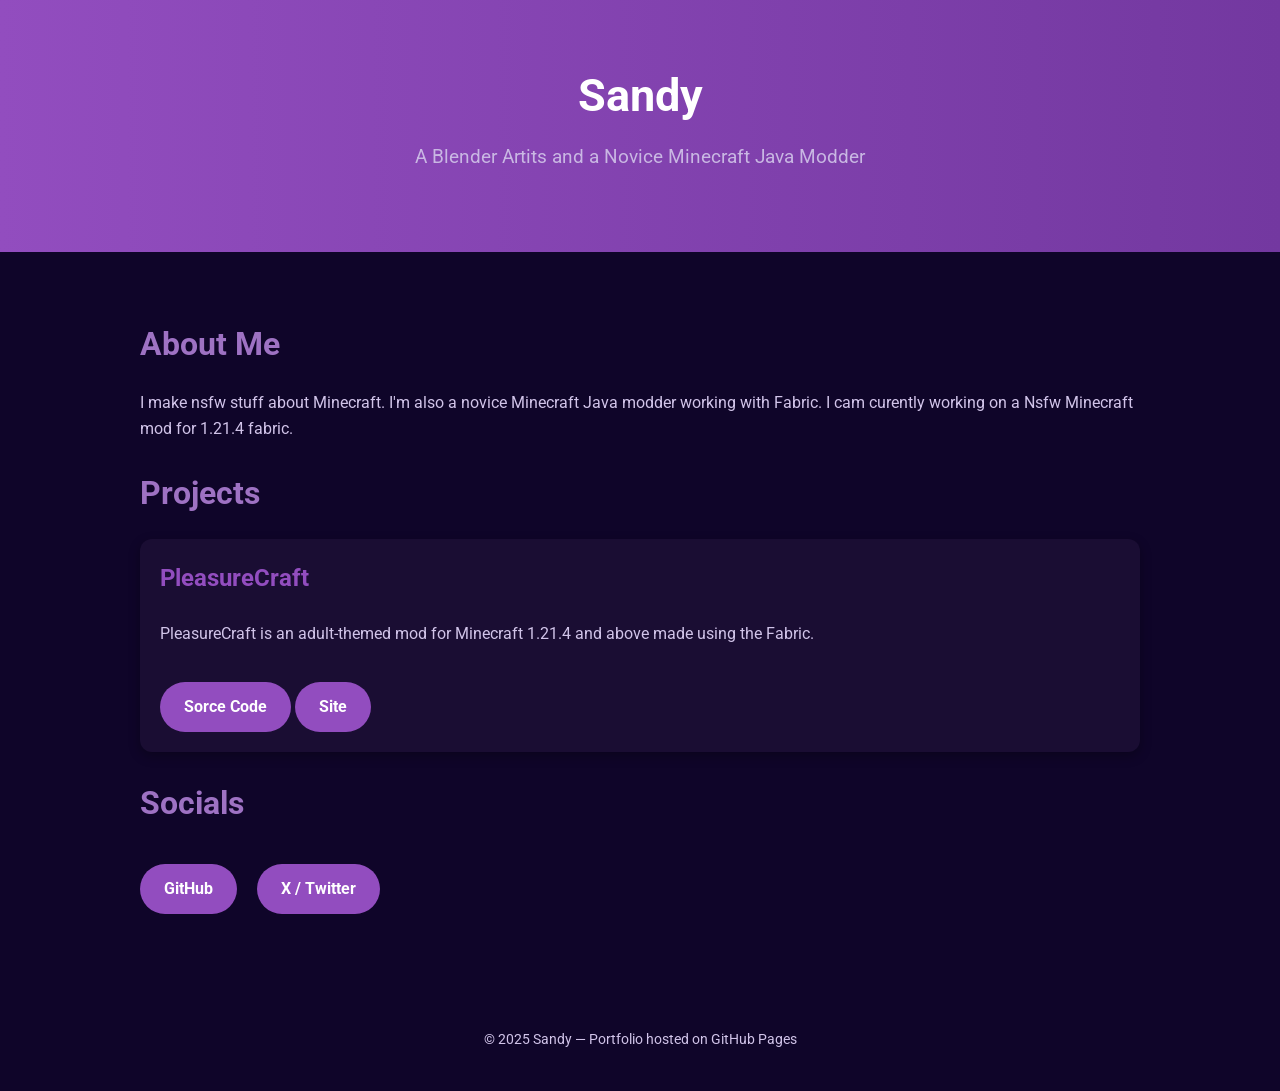
<file: index.html>
<!DOCTYPE html>
<html lang="en">
<head>
    <meta charset="UTF-8">
    <meta name="viewport" content="width=device-width, initial-scale=1.0">
    <title>Sandy's Portfolio</title>
    <link rel="stylesheet" href="styles/site.css">
    <link href="https://fonts.googleapis.com/css2?family=Roboto:wght@400;700&display=swap" rel="stylesheet">
    <link rel="icon" type="image/png" href="images/icon.png">
</head>
<body>
    <header>
        <h1>Sandy</h1>
        <p>A Blender Artits and a Novice Minecraft Java Modder</p>
    </header>

    <main>
        <section>
            <h2>About Me</h2>
            <p>
                I make nsfw stuff about Minecraft. I'm also a novice Minecraft Java modder working with Fabric.
                I cam curently working on a Nsfw Minecraft mod for 1.21.4 fabric.
                
            </p>
        </section>

        <section>
            <h2>Projects</h2>
            <div class="card-grid">
                <div class="card">
                    <h3>PleasureCraft</h3>
                    <p>
                        PleasureCraft is an adult-themed mod for Minecraft 1.21.4 and above made using the Fabric.
                    </p>
                    <a href="https://github.com/sandyymandy/pleasurecraft" class="button">Sorce Code</a>
                    <a href="pleasurecraft.html" class="button">Site</a>
                </div>

            </div>
        </section>

        <section>
            <h2>Socials</h2>
            <div class="social-links">
                <a href="https://github.com/sandyymandy" target="_blank" class="button">GitHub</a>
                <a href="https://x.com/Sandymandynsfw" target="_blank" class="button">X / Twitter</a>
            </div>
        </section>
    </main>

    <footer>
        <p>© 2025 Sandy — Portfolio hosted on GitHub Pages</p>
    </footer>
</body>
</html>
</file>
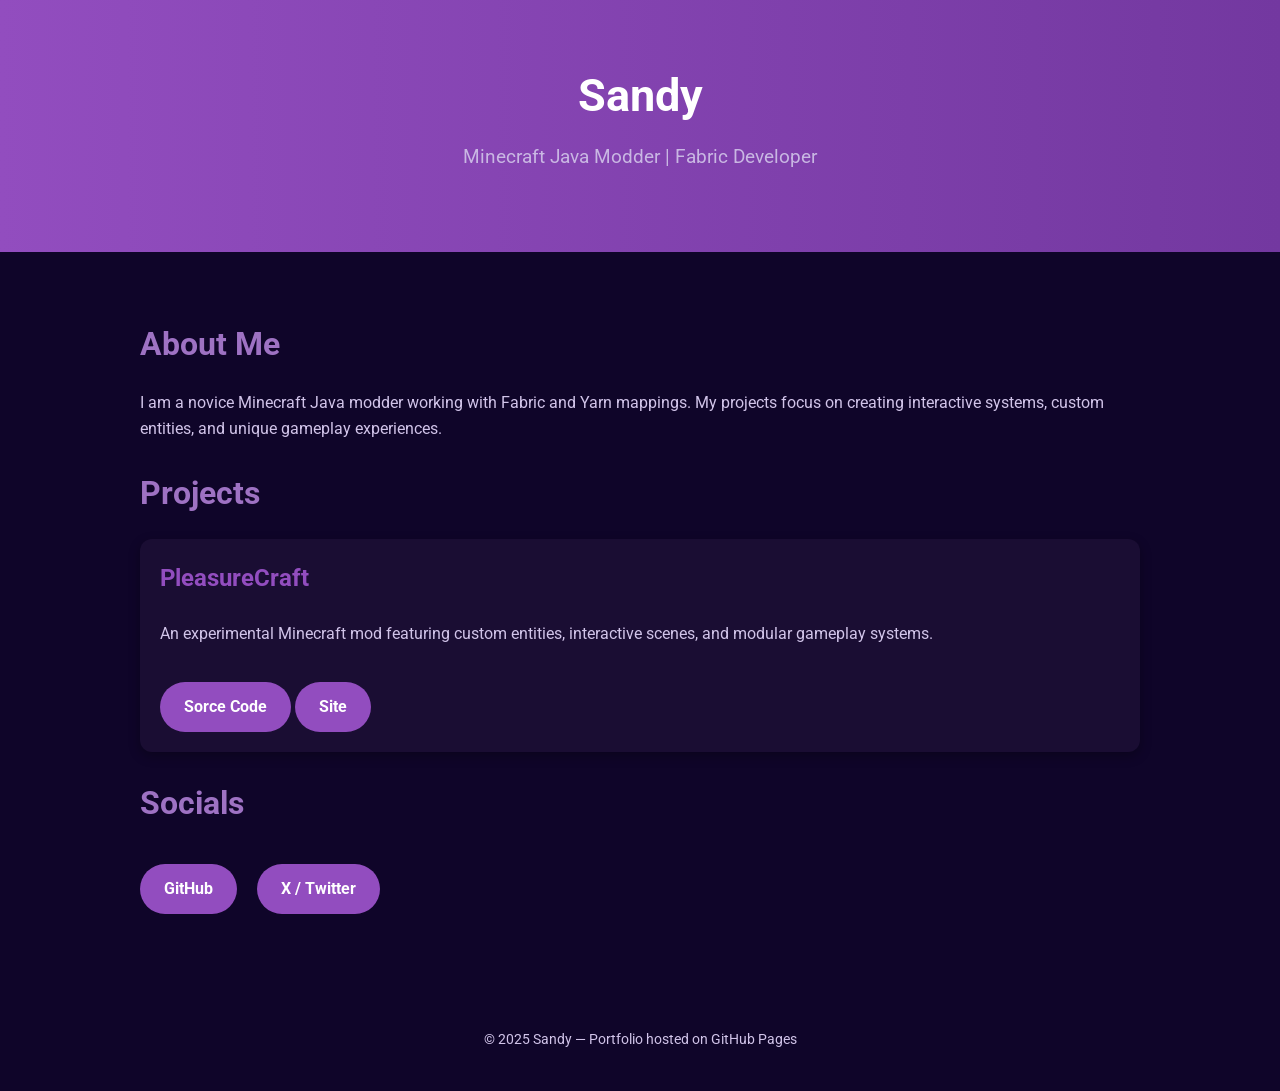
<file: Index.html>
<!DOCTYPE html>
<html lang="en">
<head>
    <meta charset="UTF-8">
    <meta name="viewport" content="width=device-width, initial-scale=1.0">
    <title>Sandy's Portfolio</title>
    <link rel="stylesheet" href="styles/site.css">
    <link href="https://fonts.googleapis.com/css2?family=Roboto:wght@400;700&display=swap" rel="stylesheet">
    <link rel="icon" type="image/png" href="images/icon.png">
</head>
<body>
    <header>
        <h1>Sandy</h1>
        <p>Minecraft Java Modder | Fabric Developer</p>
    </header>

    <main>
        <section>
            <h2>About Me</h2>
            <p>
                I am a novice Minecraft Java modder working with Fabric and Yarn mappings. 
                My projects focus on creating interactive systems, custom entities, 
                and unique gameplay experiences.
            </p>
        </section>

        <section>
            <h2>Projects</h2>
            <div class="card-grid">
                <div class="card">
                    <h3>PleasureCraft</h3>
                    <p>
                        An experimental Minecraft mod featuring custom entities, 
                        interactive scenes, and modular gameplay systems.
                    </p>
                    <a href="https://github.com/sandyymandy/pleasurecraft" target="_blank" class="button">Sorce Code</a>
                    <a href="pleasurecraft.html" target="_blank" class="button">Site</a>
                </div>

            </div>
        </section>

        <section>
            <h2>Socials</h2>
            <div class="social-links">
                <a href="https://github.com/sandyymandy" target="_blank" class="button">GitHub</a>
                <a href="https://x.com/Sandymandynsfw" target="_blank" class="button">X / Twitter</a>
            </div>
        </section>
    </main>

    <footer>
        <p>© 2025 Sandy — Portfolio hosted on GitHub Pages</p>
    </footer>
</body>
</html>
</file>
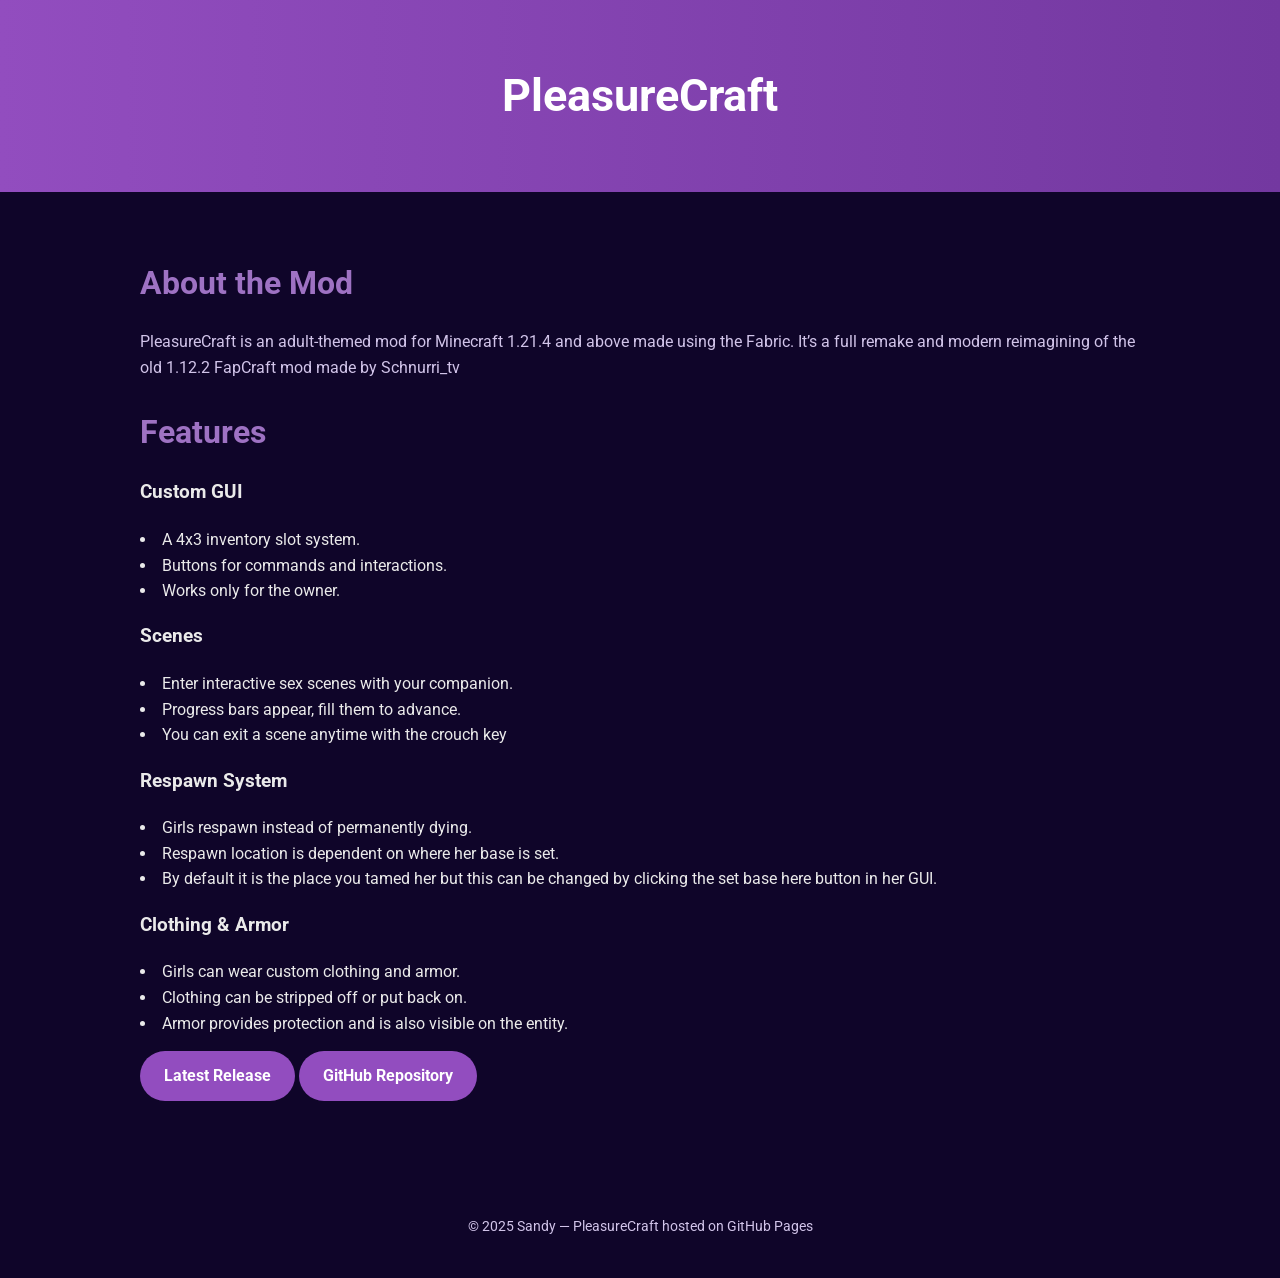
<file: pleasurecraft.html>
<!DOCTYPE html>
<html lang="en">
<head>
    <meta charset="UTF-8">
    <meta name="viewport" content="width=device-width, initial-scale=1.0">
    <title>PleasureCraft</title>
    <link rel="stylesheet" href="styles/site.css">
    <link href="https://fonts.googleapis.com/css2?family=Roboto:wght@400;700&display=swap" rel="stylesheet">
    <link rel="icon" type="image/png" href="images/icon.png">
</head>
<body>
    <header>
        <h1>PleasureCraft</h1>
    </header>

    <main>
        <section>
            <h2>About the Mod</h2>
            <p>
                PleasureCraft is an adult-themed mod for Minecraft 1.21.4 and above made using the Fabric.
                It’s a full remake and modern reimagining of the old 1.12.2 FapCraft mod made by Schnurri_tv
            </p>
        </section>

        <section>
            <h2>Features</h2>
            <h3>Custom GUI</h3>
                <li>A 4x3 inventory slot system.</li>
                <li>Buttons for commands and interactions.</li>
                <li>Works only for the owner.</li>
            <h3>Scenes</h3>
                <li>Enter interactive sex scenes with your companion.</li>
                <li>Progress bars appear, fill them to advance.</li>
                <li>You can exit a scene anytime with the crouch key</li>
            <h3>Respawn System</h3>
                <li>Girls respawn instead of permanently dying.</li>
                <li>Respawn location is dependent on where her base is set.</li>
                <li>By default it is the place you tamed her but this can be changed by clicking the set base here button in her GUI.</li>
            <h3>Clothing & Armor</h3>
                <li>Girls can wear custom clothing and armor.</li>
                <li>Clothing can be stripped off or put back on.</li>
                <li>Armor provides protection and is also visible on the entity.</li>
            <a href="https://github.com/sandyymandy/pleasurecraft/releases/latest" class="button">
            Latest Release
            </a>

            <a href="https://github.com/sandyymandy/pleasurecraft" class="button">
                GitHub Repository
            </a>



        </section>
    </main>
    <footer>
        <p>© 2025 Sandy — PleasureCraft hosted on GitHub Pages</p>
    </footer>
</body>
</html>
</file>
<file: styles/site.css>
:root {
    --color-light: #9e72c3;
    --color-primary: #924dbf;
    --color-dark: #7338a0;
    --color-deep: #4a2574;
    --color-bg: #0f0529;
}

body {
    font-family: 'Roboto', sans-serif;
    margin: 0;
    padding: 0;
    background: var(--color-bg);
    color: #eaeaea;
    line-height: 1.6;
}

header {
    background: linear-gradient(to right, var(--color-primary), var(--color-dark));
    color: white;
    padding: 60px 20px;
    text-align: center;
}

h1 {
    font-size: 2.8em;
    margin: 0;
    font-weight: 700;
}

header p {
    margin-top: 10px;
    font-size: 1.2em;
    opacity: 0.9;
}

main {
    max-width: 1000px;
    margin: auto;
    padding: 40px 20px;
}

h2 {
    color: var(--color-light);
    margin-bottom: 20px;
    font-size: 2em;
    font-weight: 700;
}

p {
    color: #d1c4e9;
    margin-bottom: 20px;
}

.card-grid {
    display: grid;
    grid-template-columns: repeat(auto-fit, minmax(280px, 1fr));
    gap: 20px;
    margin-top: 20px;
}

.card {
    background: #1a0d33;
    padding: 20px;
    border-radius: 12px;
    box-shadow: 0 4px 12px rgba(0,0,0,0.3);
    transition: transform 0.2s ease, box-shadow 0.2s ease;
}

.card:hover {
    transform: translateY(-5px);
    box-shadow: 0 8px 20px rgba(0,0,0,0.4);
}

.card h3 {
    margin-top: 0;
    color: var(--color-primary);
    font-size: 1.5em;
}

.button {
    display: inline-block;
    margin-top: 15px;
    padding: 12px 24px;
    background: var(--color-primary);
    color: white;
    text-decoration: none;
    font-weight: bold;
    border-radius: 30px;
    transition: background 0.3s ease;
}

.button:hover {
    background: var(--color-dark);
}

.social-links {
    display: flex;
    gap: 20px;
    flex-wrap: wrap;
    text-align: center;

}

footer {
    text-align: center;
    padding: 20px;
    font-size: 0.9em;
    color: #aaa;
    margin-top: 40px;
}
</file>
